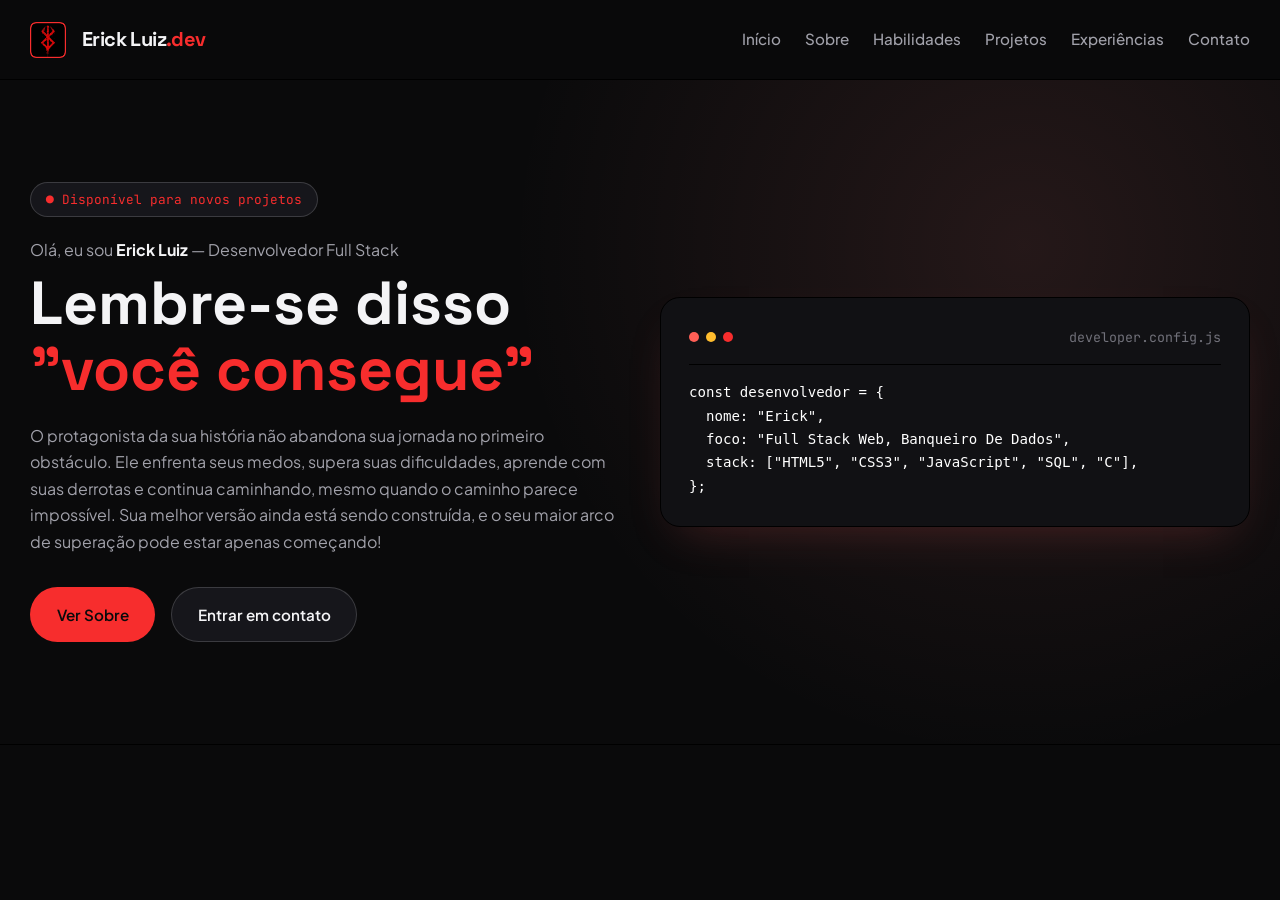
<file: index.html>
<!DOCTYPE html>
<html lang="pt-BR">
<head>
  <meta charset="UTF-8">
  <meta name="viewport" content="width=device-width, initial-scale=1.0">
  <title>BEFIRST - Desenvolvedor</title>

  <!-- Favicon -->
  <link rel="icon" href="assets/fqgt1d1htsya1-512x512.png">

  <!-- Fontes Google -->
  <link rel="preconnect" href="https://fonts.googleapis.com">
  <link rel="preconnect" href="https://fonts.gstatic.com" crossorigin>
  <link href="https://fonts.googleapis.com/css2?family=JetBrains+Mono:wght@400;500;600&family=Plus+Jakarta+Sans:wght@400;500;600;700&family=Space+Grotesk:wght@500;600;700&display=swap" rel="stylesheet">

  <!-- Folha de Estilo -->
  <link rel="stylesheet" href="css/style.css">
</head>
<body>
  <!-- Link de acessibilidade para o teclado -->
  <a href="#" class="skip-link">Pular para a Home</a>

  <!-- Navegação -->
  <header id="topo" class="site-header" data-site-header>
    <div class="container header-inner">
      <a href="#home" class="brand-logo" aria-label="Erick Luiz - Página Inicial">
        <span class="brand-mark" aria-hidden="true"><img class="img" src="assets/fqgt1d1htsya1-512x512.png" alt=""></span>
        <span class="brand-text">Erick Luiz<span class="brand-accent">.dev</span></span>
      </a>

      <!-- Controle checkbox invisível -->
      <input
        type="checkbox"
        id="nav-toggle"
        class="nav-toggle-input"
        aria-label="Abrir ou fechar menu de navegação"
        data-nav-checkbox
      >
      <label
        for="nav-toggle"
        class="nav-toggle-btn"
        aria-controls="primary-navigation"
        data-nav-toggle
      >
        <span class="hamburger-lines" aria-hidden="true"></span>
        <span class="sr-only">Menu</span>
      </label>

      <nav
        id="primary-navigation"
        class="primary-nav"
        aria-label="Navegação principal"
        data-nav-menu
      >
        <ul class="nav-list">
          <li class="nav-item">
            <a href="#index.html" class="nav-link" data-nav-link>Início</a>
          </li>
          <li class="nav-item">
            <a href="sobre.html" class="nav-link" data-nav-link>Sobre</a>
          </li>
          <li class="nav-item">
            <a href="#habilidades" class="nav-link" data-nav-link>Habilidades</a>
          </li>
          <li class="nav-item">
            <a href="#projetos" class="nav-link" data-nav-link>Projetos</a>
          </li>
          <li class="nav-item">
            <a href="#experiencia" class="nav-link" data-nav-link>Experiências</a>
          </li>
          <li class="nav-item">
            <a href="#contato" class="nav-link" data-nav-link>Contato</a>
          </li>
        </ul>
      </nav>
    </div>
  </header>
  

  <!-- Sessão Main -->
  <main>
    <!-- Principais Informações -->
    <section id="home" class="info">
      <div class="container info-grid">
        <!-- Coluna de Apresentação -->
        <div>
          <span class="badge">● Disponível para novos projetos</span>
          <p class="info-subtitle">
            Olá, eu sou  <strong> Erick Luiz </strong> — Desenvolvedor Full Stack
          </p>
          <h1 class="info-title">
            Lembre-se disso <span> <br>"você consegue"</span>
          </h1>
          <p class="info-text">
            O protagonista da sua história não abandona sua jornada no primeiro obstáculo. Ele enfrenta seus medos, supera suas dificuldades, aprende com suas derrotas e continua caminhando, mesmo quando o caminho parece impossível. Sua melhor versão ainda está sendo construída, e o seu maior arco de superação pode estar apenas começando!

          <div class="info-actions">
            <a href="sobre.html" class="btn btn-primary">Ver Sobre</a>
            <a href="#contato" class="btn btn-secondary">Entrar em contato</a>
          </div>
        </div>

        <!-- Coluna da Direita: Cartão de Código Decorativo -->
        <aside class="card code-card" aria-label="Resumo técnico">
          <div class="code-dots">
            <span></span><span></span><span></span>
            <small>developer.config.js</small>
          </div>
          <pre class="code-block"><code>const desenvolvedor = {
  nome: "Erick",
  foco: "Full Stack Web, Banqueiro De Dados",
  stack: ["HTML5", "CSS3", "JavaScript", "SQL", "C"],
};</code></pre>
        </aside>
      </div>
    </section>
  </main>
</body>
</file>
<file: css/style.css>
/* Design tokens & Variáveis :root */
:root {
  /* Paleta Principal de cores */
  --color-bg-primary: #0a0a0b;
  --color-bg-secondary: #111114;
  --color-bg-surface: #16161b;
  --color-bg-elevated: #1E1E25;
  --color-bg-glass: rgba(10, 10, 11, 0.78);

  /* Cores destaque */
  --color-accent: #f72d2d;
  --color-accent-hover: #f57878;
  --color-accent-dim: rgba(204, 45, 45, 0.12);
  --color-accent-border: rgba(241, 70, 70, 0.514);
  --color-accent-glow: rgba(247, 69, 69, 0.247);

  /* Tipografia e hierarquia de contraste */
  --color-text-primary: #F4F4F6;
  --color-text-secondary: #A1a1aa;
  --color-text-muted: #71717a;
  --color-text-inverse: #0a0a0b;

  /* Bordas Site */
  --color-border: rgb(0, 0, 0);
  --color-border-strong: rgba(255, 255, 255, 0.16);

  /* Espaçamentos & Geometria */
  --container-max: 1220px;
  --header-height: 80px;
  --section-py: clamp(4.5rem, 8vw, 7.5rem);

  /* Raios das bordas */
  --radius-sm: 8px;
  --radius-md: 14px;
  --radius-lg: 20px;
  --radius-xl: 28px;
  --radius-full: 9999px;

  /* Sombras & Elevação */
  --shadow-card: 0 20px 45px -20px rgba(233, 92, 92, 0.25);
  --shadow-glow: 0 0 40px -10px rgba(238, 92, 92, 0.25);

  /* Transições */
  --ease-out: cubic-bezier(0.16, 1, 0.3, 1);
  --transition-fast: 180ms var(--ease-out);
  --transition-base: 300ms var(--ease-out);
  --transition-slow: 500ms var(--ease-out);
}

/* Reset aplicado ao HTML */
*,
*::before,
*::after {
  box-sizing: border-box;
  margin: 0;
  padding: 0;
}

html {
  scroll-behavior: smooth;
  font-size: 16px;
  color-scheme: dark;
}

body {
  min-height: 100vh;
  background-color: var(--color-bg-primary);
  color: var(--color-text-primary);
  font-family: 'Plus Jakarta Sans', system-ui, sans-serif;
  line-height: 1.66;
  -webkit-font-smoothing: antialiased;
  -moz-osx-font-smoothing: grayscale;
  overflow-x: clip;
}

section[id],
header[id] {
  scroll-margin-top: calc(var(--header-height) + 1rem);
}

ul,
ol {
  list-style: none;
}

a {
  color: inherit;
  text-decoration: none;
}

button,
input,
select,
textarea {
  font: Arial;
  color: inherit;
}

button {
  background: none;
  border: none;
  cursor: pointer;
}

address {
  font-style: normal;
}

::selection {
  background-color: var(--color-accent);
  color: var(--color-text-inverse);
}

/* Acessibilidade (oculta textos auxiliares visualmente) */
.sr-only {
  position: absolute;
  width: 1px;
  height: 1px;
  overflow: hidden;
  clip: rect(0, 0, 0, 0);
  white-space: nowrap;
}

.skip-link {
  position: fixed;
  top: -100px;
  left: 1rem;
  z-index: 2000;
  padding: 0.75rem 1.25rem;
  border-radius: var(--radius-sm);
  background-color: var(--color-accent);
  color: var(--color-text-inverse);
  font-weight: 700;
}

.skip-link:focus {
  top: 1rem;
}

/* Container centralizado */
.container {
  width: min(100% - 2.5rem, var(--container-max));
  margin-inline: auto;
}

/* Cabeçalho e Navegação */
.site-header {
  position: sticky;
  top: 0;
  z-index: 1000;
  min-height: var(--header-height);
  background-color: var(--color-bg-glass);
  backdrop-filter: blur(16px);
  -webkit-backdrop-filter: blur(16px);
  border-bottom: 1px solid var(--color-border);
  display: flex;
  align-items: center;
}

.header-inner {
  display: flex;
  align-items: center;
  justify-content: space-between;
  flex-wrap: wrap;
  gap: 1rem;
  padding-block: 0.75rem;
}

.brand-logo {
  display: inline-flex;
  align-items: center;
  gap: 1rem;
  font-family: 'Space Grotesk', sans-serif;
  font-size: 1.25rem;
  font-weight: 700;
  letter-spacing: -0.03em;
}

.brand-mark {
  display: inline-flex;
  align-items: center;
  justify-content: center;
  width: 36px;
  height: 36px;
  border-radius: 10px;
  background-color: var(--color-accent-dim);
  border: 1px solid var(--color-accent-border);
  color: var(--color-accent);
  font-family: 'JetBrains Mono', monospace;
  font-size: 0.875rem;
  font-weight: 600;
}

.brand-accent {
  color: var(--color-accent);
}

/* Oculta o controle mobile no desktop */
.nav-toggle-input,
.nav-toggle-btn {
  display: none;
}

.nav-list {
  display: flex;
  align-items: center;
  flex-wrap: wrap;
  gap: 1.5rem;
}

.nav-link {
  font-size: 0.95rem;
  font-weight: 500;
  color: var(--color-text-secondary);
  transition: color var(--transition-fast);
}

.nav-link:hover {
  color: var(--color-accent);
}

/* ==========================================================================
   SEÇÃO INFO (PRIMEIRA DOBRA)
   ========================================================================== */
.info {
  padding-block: clamp(4rem, 8vw, 7rem);
  border-bottom: 1px solid var(--color-border);
  background: radial-gradient(circle at 80% 25%, rgba(255, 135, 135, 0.11), transparent 45%);
}

.info-grid {
  display: grid;
  grid-template-columns: repeat(auto-fit, minmax(300px, 1fr));
  align-items: center;
  gap: 2.5rem;
}

.badge {
  display: inline-block;
  padding: 0.35rem 0.95rem;
  border-radius: var(--radius-full);
  background-color: var(--color-bg-surface);
  border: 1px solid var(--color-border-strong);
  color: var(--color-accent);
  font-family: 'JetBrains Mono', monospace;
  font-size: 0.8rem;
  margin-bottom: 1.25rem;
}

.info-subtitle {
  color: var(--color-text-secondary);
  margin-bottom: 0.5rem;
}

.info-subtitle strong {
  color: var(--color-text-primary);
}

.info-title {
  font-family: 'Space Grotesk', sans-serif;
  font-size: clamp(2.3rem, 5vw, 3.8rem);
  line-height: 1.08;
  margin-bottom: 1.25rem;
}

.info-title span {
  color: var(--color-accent);
}

.info-text {
  color: var(--color-text-secondary);
  margin-bottom: 2rem;
}

.info-actions {
  display: flex;
  flex-wrap: wrap;
  gap: 1rem;
}

/* ==========================================================================
   COMPONENTES REUTILIZÁVEIS (.btn e .card)
   ========================================================================== */
.btn {
  display: inline-flex;
  align-items: center;
  justify-content: center;
  padding: 0.85rem 1.6rem;
  border-radius: var(--radius-full);
  font-weight: 600;
  font-size: 0.95rem;
  border: 1px solid transparent;
  transition: transform var(--transition-fast),
              background-color var(--transition-fast),
              border-color var(--transition-fast);
}

.btn-primary {
  background-color: var(--color-accent);
  color: var(--color-text-inverse);
}

.btn-primary:hover {
  background-color: var(--color-accent-hover);
  transform: translateY(-2px);
}

.btn-secondary {
  background-color: var(--color-bg-surface);
  border-color: var(--color-border-strong);
}

.btn-secondary:hover {
  border-color: var(--color-accent);
  transform: translateY(-2px);
}

/* Cartão padrão que será reaproveitado nas próximas seções */
.card {
  background-color: var(--color-bg-surface);
  border: 1px solid var(--color-border);
  border-radius: var(--radius-lg);
  padding: 1.75rem;
  transition: transform var(--transition-base), border-color var(--transition-base);
}

.card:hover {
  transform: translateY(-5px);
  border-color: var(--color-accent-border);
}

/* Cartão estilo janela de código na direita */
.code-card {
  background-color: var(--color-bg-secondary);
  box-shadow: var(--shadow-card);
}

.code-dots {
  display: flex;
  align-items: center;
  gap: 0.45rem;
  padding-bottom: 1rem;
  margin-bottom: 1rem;
  border-bottom: 1px solid var(--color-border);
}

.code-dots span {
  width: 10px;
  height: 10px;
  border-radius: 50%;
}

.code-dots span:nth-child(1) { background-color: #ff5f56; }
.code-dots span:nth-child(2) { background-color: #ffbd2e; }
.code-dots span:nth-child(3) { background-color: var(--color-accent); }

.code-dots small {
  margin-left: auto;
  font-family: 'JetBrains Mono', monospace;
  color: var(--color-text-muted);
}

.code-block {
  font-family: 'JetBrains Mono', monospace;
  font-size: 0.88rem;
  color: white;
  overflow-x: auto;
}

.img{
    width: 36px;
    weight: 33px;
}
</file>
